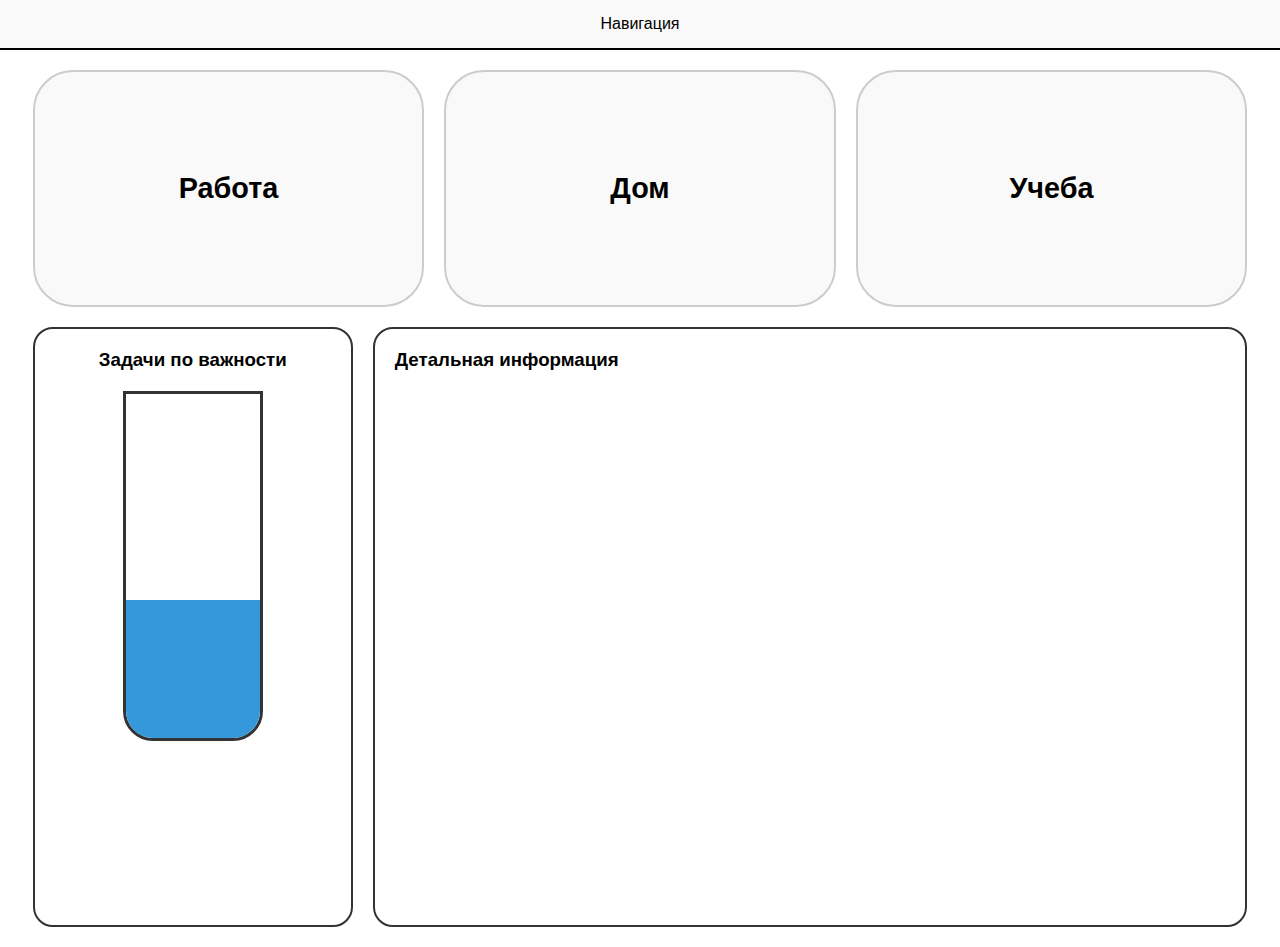
<file: wwwroot/index.html>
<!DOCTYPE html>
<html lang="ru">
<head>
    <meta charset="UTF-8">
    <title>C# Notes App</title>
    <link rel="stylesheet" href="style.css">
</head>
<body>

<div class="header-info">Навигация</div>

<div class="container">
    <div class="button-row">
        <div class="card btn-action" onclick="showInfo('Кнопка 1')">Работа</div>
        <div class="card btn-action" onclick="showInfo('Кнопка 2')">Дом</div>
        <div class="card btn-action" onclick="showInfo('Кнопка 3')">Учеба</div>
    </div>

    <div class="main-content">
        <div class="bottle-container">
            <h3>Задачи по важности</h3>
            <div id="bottle" class="bottle">
                <div id="liquid" class="liquid"></div>
            </div>
            <ul id="notesList"></ul> </div>

        <div class="info-display">
            <h3>Детальная информация</h3>
        </div>
    </div>
</div>
    <ul id="notesList"></ul>
    <script>

    // Запускаем при открытии страницы
    loadNotes();

    // Логика нажатия на кнопку
    btn.onclick = async () => {
        const textValue = input.value;
        if (!textValue) return alert("Введите текст!");

        try {
            const response = await fetch('http://localhost:5254/notes', { 
                method: 'POST',
                headers: { 'Content-Type': 'application/json' },
                body: JSON.stringify({ Text: textValue }) 
            });

            if (response.ok) {
                input.value = ""; // Очищаем поле ввода
                
                // ВОТ ОНО: Вместо alert просто обновляем список
                await loadNotes(); 
            } else {
                alert("Ошибка сервера: " + response.status);
            }
        } catch (error) {
            alert("Ошибка связи с сервером");
        }
    };
</script>
</body>
</html>
</file>
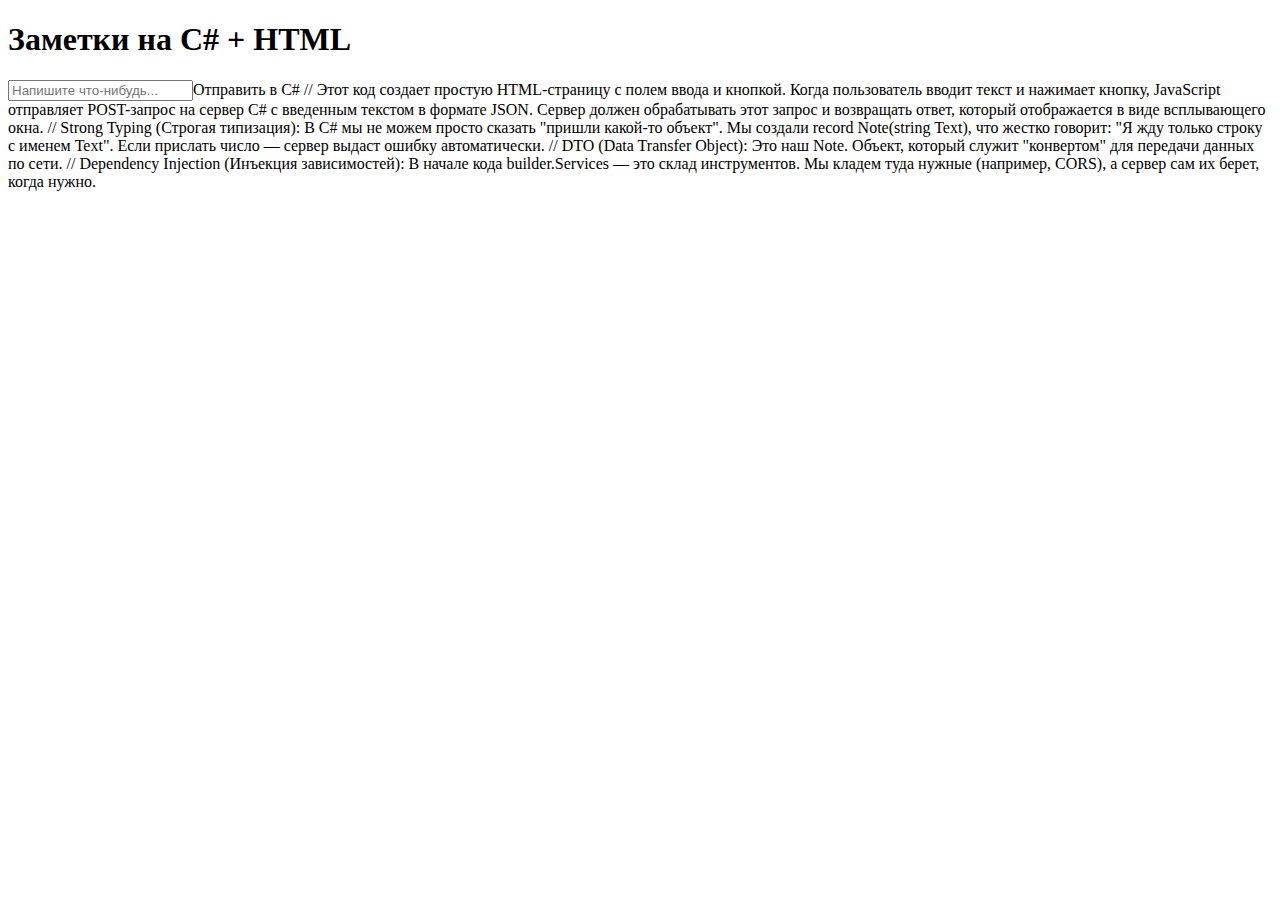
<file: NoteServer/fronted/index.html>
<!DOCTYPE html>
<html lang="ru">

<head>
	<meta charset="UTF-8">
	<title>C# Notes App</title>
</head>

<body>
	<h1>Заметки на C# + HTML</h1>
	<input type="text" id="notelnput" placeholder="Напишите что-нибудь..." <button id="addBtn">Отправить в C#</button>

	<script>
		const btn = document.getElementByld('AddBtn');
		const input = document.getElementByld('notelnput');

		btn.onclick = async () => {
			const textValue = input.value;

			// ВАЖНО: C# по умолчанию запускается на порту 5000 или 5100
			// Проверь порт в терминале после запуска!
			const response = await fetch('http://localhost:5000/add-note', {
				method: 'POST',
				headers: { 'Content-Type': 'application/json' },
				body: JSON.stringify({ Text: textValue })// В С## принято писать с большоой буквы, так что Text вместо text
			});

			const result = await response.json();
			alert(result.message);
		};
	</script>
</body>

</html>
// Этот код создает простую HTML-страницу с полем ввода и кнопкой. Когда пользователь вводит текст и нажимает кнопку,
JavaScript отправляет POST-запрос на сервер C# с введенным текстом в формате JSON. Сервер должен обрабатывать этот
запрос и возвращать ответ, который отображается в виде всплывающего окна.
// Strong Typing (Строгая типизация): В C# мы не можем просто сказать "пришли какой-то объект". Мы создали record
Note(string Text), что жестко говорит: "Я жду только строку с именем Text". Если прислать число — сервер выдаст ошибку
автоматически.
// DTO (Data Transfer Object): Это наш Note. Объект, который служит "конвертом" для передачи данных по сети.
// Dependency Injection (Инъекция зависимостей): В начале кода builder.Services — это склад инструментов. Мы кладем туда
нужные (например, CORS), а сервер сам их берет, когда нужно.
</file>
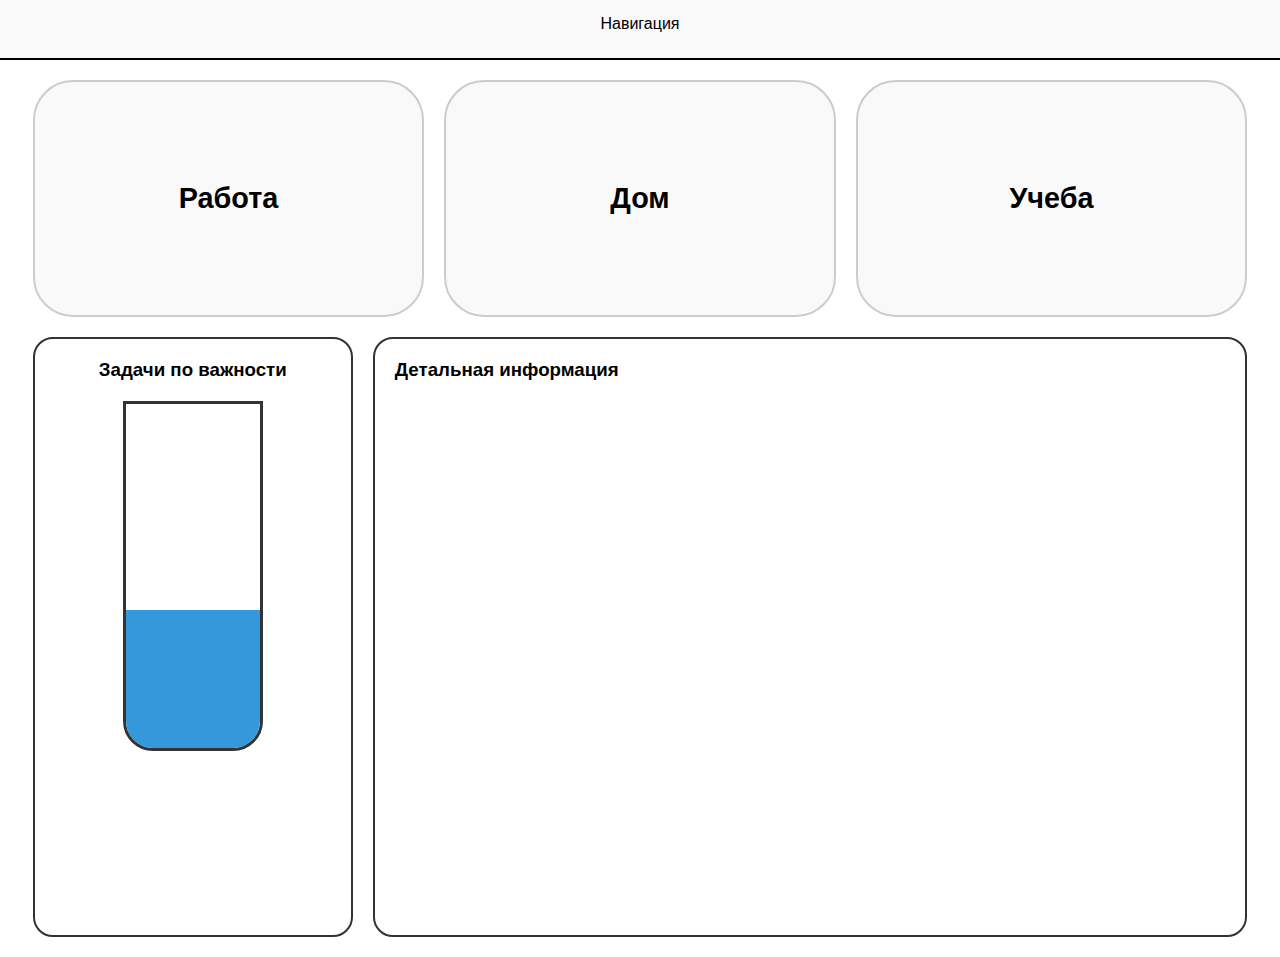
<file: NoteServer/wwwroot/index.html>
<!DOCTYPE html>
<html lang="ru">
<head>
    <meta charset="UTF-8">
    <title>C# Notes App</title>
    <link rel="stylesheet" href="style.css">
</head>
<body>

<div class="header-info">Навигация</div>

<div class="container">
    <div class="button-row">
        <a href="work.html" style="text-decoration: none; color: inherit;">
    <div class="card">
        Работа
    </div>
</a>
    <a href="home.html" style="text-decoration: none; color: inherit;">
    <div class="card">
        Дом
    </div>
</a>
    <a href="school.html" style="text-decoration: none; color: inherit;">
    <div class="card">
        Учеба
    </div>
</a>
    </div>

    <div class="main-content">
        <div class="bottle-container">
            <h3>Задачи по важности</h3>
            <div id="bottle" class="bottle">
                <div id="liquid" class="liquid"></div>
            </div>
            <ul id="notesList"></ul> </div>

        <div class="info-display">
            <h3>Детальная информация</h3>
        </div>
    </div>
</div>
    <ul id="notesList"></ul>
    <script>

    // Запускаем при открытии страницы
    loadNotes();

    // Логика нажатия на кнопку
    btn.onclick = async () => {
        const textValue = input.value;
        if (!textValue) return alert("Введите текст!");

        try {
            const response = await fetch('http://localhost:5254/notes', { 
                method: 'POST',
                headers: { 'Content-Type': 'application/json' },
                body: JSON.stringify({ Text: textValue }) 
            });

            if (response.ok) {
                input.value = ""; // Очищаем поле ввода
                
                // ВОТ ОНО: Вместо alert просто обновляем список
                await loadNotes(); 
            } else {
                alert("Ошибка сервера: " + response.status);
            }
        } catch (error) {
            alert("Ошибка связи с сервером");
        }
    };
</script>
</body>
</html>
</file>
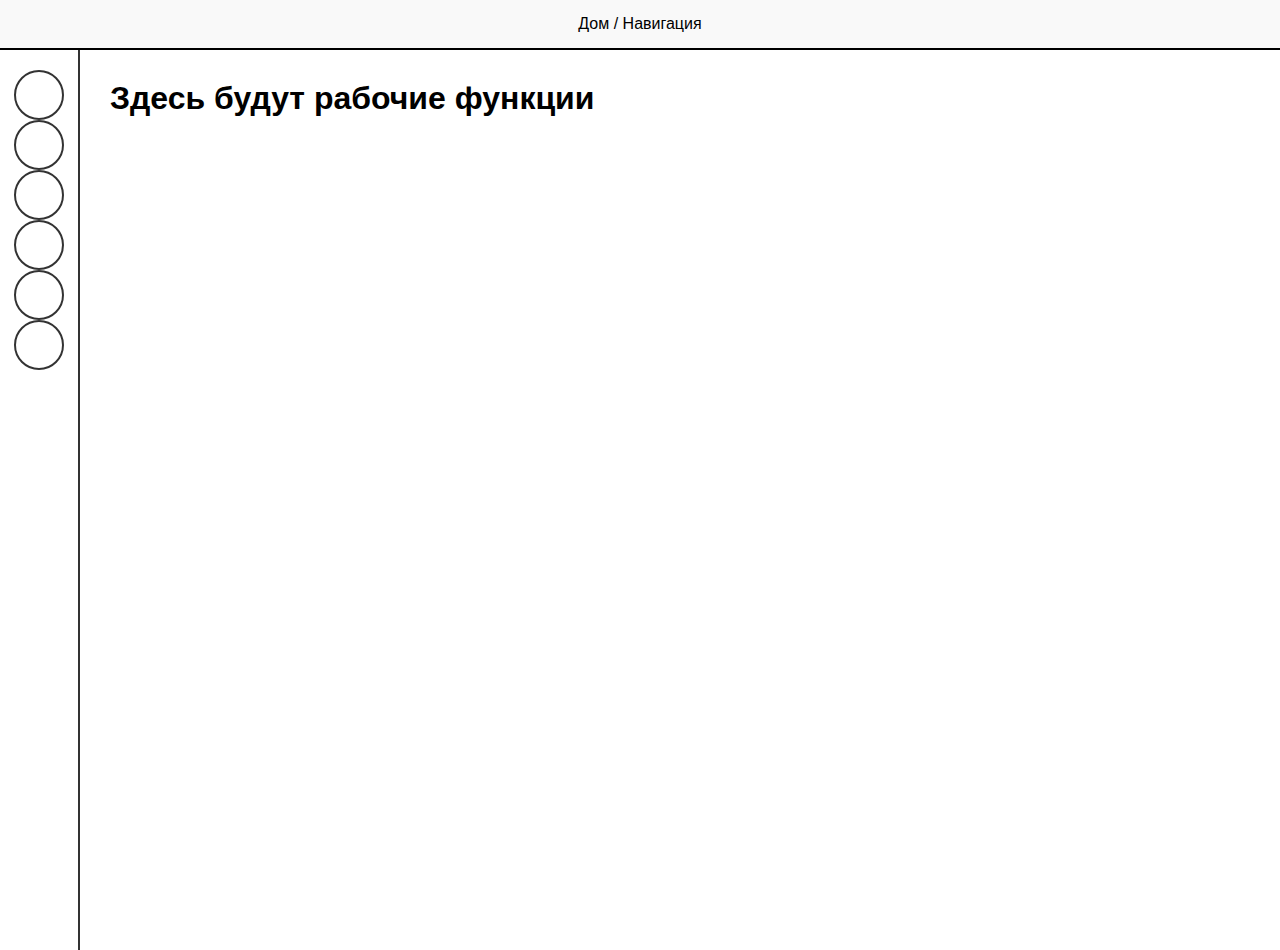
<file: wwwroot/home.html>
<!DOCTYPE html>
<html lang="ru">
<head>
    <meta charset="UTF-8">
    <title>Дом</title>
    <link rel="stylesheet" href="style.css">
</head>
<body>

    <div class="header-info work-page">
        Дом / Навигация
    </div>

    <div class="main-layout">
        <aside class="sidebar">
            <div class="circle-icon"></div>
            <div class="circle-icon"></div>
            <div class="circle-icon"></div>
            <div class="circle-icon"></div>
            <div class="circle-icon"></div>
            <div class="circle-icon"></div>
        </aside>

        <main class="content-area">
            <h1>Здесь будут рабочие функции</h1>
        </main>
    </div>

</body>
</html>
</file>
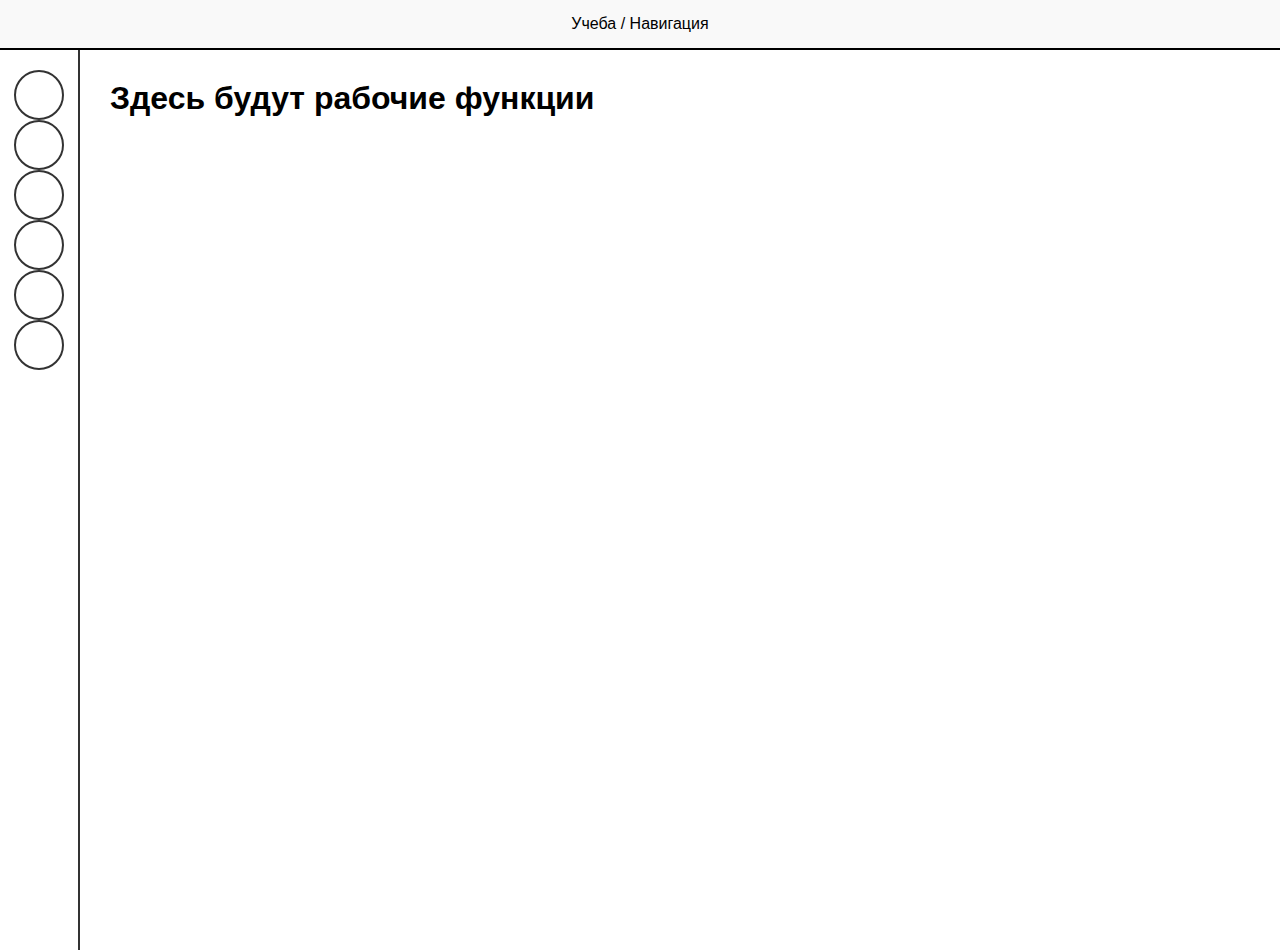
<file: wwwroot/school.html>
<!DOCTYPE html>
<html lang="ru">
<head>
    <meta charset="UTF-8">
    <title>Учеба</title>
    <link rel="stylesheet" href="style.css">
</head>
<body>

    <div class="header-info work-page">
        Учеба / Навигация
    </div>

    <div class="main-layout">
        <aside class="sidebar">
            <div class="circle-icon"></div>
            <div class="circle-icon"></div>
            <div class="circle-icon"></div>
            <div class="circle-icon"></div>
            <div class="circle-icon"></div>
            <div class="circle-icon"></div>
        </aside>

        <main class="content-area">
            <h1>Здесь будут рабочие функции</h1>
        </main>
    </div>

</body>
</html>
</file>
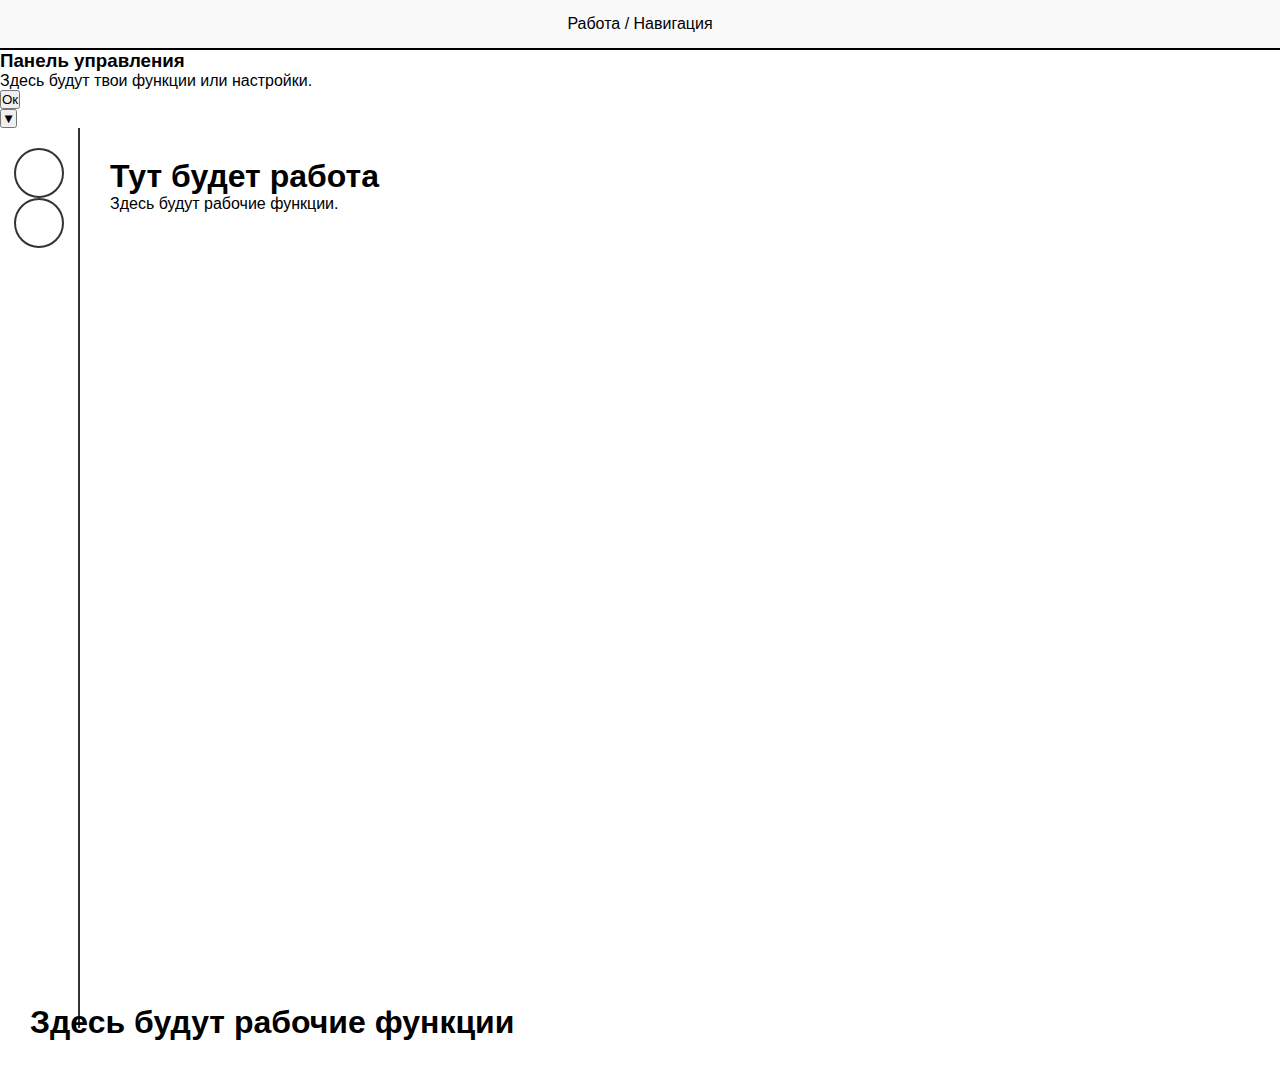
<file: wwwroot/work.html>
<!DOCTYPE html>
<html lang="ru">
<head>
    <meta charset="UTF-8">
    <title>Работа</title>
    <link rel="stylesheet" href="style.css">
</head>
<body>

    <div class="header-info">
        Работа / Навигация
    </div>

    <div id="topWidget" class="sliding-widget">
        <div class="widget-inner">
            <h3>Панель управления</h3>
            <p>Здесь будут твои функции или настройки.</p>
            <button>Ок</button>
        </div>
    
        <button id="toggleBtn" class="widget-trigger-button">
           <span>▼</span>
        </button>
    </div> 

    <div class="work-page-layout">
        <aside class="sidebar">
            <div class="circle-icon"></div>
            <div class="circle-icon"></div>
        </aside>
        <main class="content-area">
            <h1>Тут будет работа</h1>
            <p>Здесь будут рабочие функции.</p>
        </main>
    </div>

    <script>
        const btn = document.getElementById('toggleBtn');
        const widget = document.getElementById('topWidget');

        btn.onclick = function() {
        widget.classList.toggle('active');
        };
    </script>
</body>

        <main class="content-area">
            <h1>Здесь будут рабочие функции</h1>
        </main>
    </div>

</body>
</html>
</file>
<file: wwwroot/style.css>
* {
    margin: 0;
    padding: 0;
    box-sizing: border-box;
}

body {
    overflow-x: hidden;
    font-family: sans-serif;
    background-color: #fff;
}

/* ШАПКА */
.header-info {
    border-bottom: 2px solid #000;
    padding: 15px 26px;
    text-align: center;
    background: #f9f9f9;
    width: 100%;
}

/* ГЛАВНАЯ СТРАНИЦА (index.html) */
.container { 
    max-width: 98%; /* Чуть расширил для простора */
    margin: 0 auto;
    display: flex;
    flex-direction: column; 
    gap: 20px; 
    padding: 20px; 
}

.button-row { 
    display: flex; 
    gap: 20px; 
    justify-content: space-between;
    width: 100%;
}

/* ССЫЛКИ-ОБЕРТКИ КАРТОЧЕК */
.button-row a {
    flex: 1; /* ЭТО ГЛАВНОЕ: заставляет каждую ссылку занимать 1/3 ширины */
    text-decoration: none;
    color: inherit;
    display: flex;
}

.card { 
    border: 2px solid #ccc; 
    border-radius: 40px; 
    padding: 100px 10px; /* 100px сверху/снизу, и всего 10px по бокам */
    width: 100%; /* Карточка растягивается на всю ширину ссылки-родителя */
    text-align: center; 
    cursor: pointer; 
    background: #f9f9f9; 
    transition: 0.3s; 
    font-size: 1.8rem; /* Сделал текст покрупнее */
    font-weight: bold;
    display: flex;
    align-items: center;
    justify-content: center;
}

.card:hover { 
    background: #e0e0e0; 
    transform: translateY(-5px); 
}

/* НИЖНЯЯ ЧАСТЬ ГЛАВНОЙ */
.main-content { 
    display: flex; 
    gap: 20px; 
    height: 600px; 
}

.bottle-container { 
    flex: 0 0 320px; 
    border: 2px solid #333; 
    padding: 20px; 
    border-radius: 20px; 
    text-align: center;
}

.info-display { 
    flex: 1; 
    border: 2px solid #333; 
    padding: 20px; 
    border-radius: 20px; 
}

.bottle { 
    width: 140px; 
    height: 350px; 
    border: 3px solid #333; 
    border-radius: 0 0 30px 30px; 
    position: relative; 
    overflow: hidden; 
    margin: 20px auto; 
}

.liquid { 
    position: absolute; 
    bottom: 0; 
    width: 100%; 
    background: #3498db; 
    height: 40%; 
}

/* СТРАНИЦЫ КАТЕГОРИЙ (sidebar) */
.work-page-layout, .main-layout {
    display: flex; 
    height: calc(100vh - 54px);
}

.sidebar {
    display: flex;
    border-right: 2px solid #333;
    height: 100vh;
    flex-direction: column;
    align-items: center; /* Все кружки и плюс будут строго друг под другом по центру */
    padding-top: 20px;
    width: 80px; /* Фиксируем ширину сайдбара, чтобы было легче считать */
}

.circle-icon {
    width: 50px;
    height: 50px;
    border: 2px solid #333;
    border-radius: 50%;
    background-color: #fff;
    box-sizing: border-box;
}

.content-area {
    flex: 1;
    padding: 30px;
}

.circle-wrapper {
    position: relative; 
    width: 50px;  /* Такая же ширина, как у кружка */
    height: 50px; /* Такая же высота */
    margin-bottom: 15px; /* Расстояние между кружками */
    display: flex;
    justify-content: center;
    align-items: center;
}

.delete-btn {
    position: absolute;
    /* top и right со значением 0 поставят его в угол квадрата, */
    /* а значения -5px заставят его наехать на саму линию кружка */
    top: -2px; 
    right: -2px; 
    
    width: 20px;
    height: 20px;
    background-color: #ff4d4d; /* Красный цвет */
    color: white;
    border: none;
    border-radius: 50%; /* Делаем его круглым */
    cursor: pointer;
    font-size: 12px;
    font-weight: bold;
    display: flex;
    justify-content: center;
    align-items: center;
    z-index: 10;

    pointer-events: none;

    opacity: 0;
    visibility: hidden;
    
    /* Плавность появления */
    transition: opacity 0.3s ease, visibility 0.3s ease;
    /* Изначально задержки нет, чтобы он мгновенно исчезал, когда убираешь мышку */
    transition-delay: 0s;
    
}

.delete-btn:disabled {
    cursor: default;
}

.circle-wrapper:hover .delete-btn {
    opacity: 1;
    visibility: visible;
    pointer-events: auto;

    transition-delay: 1s;
}

.add-btn {
    width: 35px;
    height: 35px;
    margin-top: 5px; /* Минимальный отступ от последнего кружка */
    border: 1px solid #ccc;
    border-radius: 8px;
    background-color: #f5f5f5;
    cursor: pointer;
    font-size: 20px;
    display: flex;
    justify-content: center;
    align-items: center;
    padding: 0;
 }
</file>
<file: NoteServer/wwwroot/style.css>
*
{
    margin: 0;
    padding: 0;
    box-sizing: border-box;
}

/*--------------------------
1. ДЛЯ ГЛАВНОЙ СТРАНИЦЫ
--------------------------*/
.container { 
    max-width: 98%; /* Чуть расширил для простора */
    margin: 0 auto;
    display: flex;
    flex-direction: column; 
    gap: 20px; 
    padding: 20px; 
}

body {
    overflow-x: hidden;
    font-family: sans-serif;
    background-color: #fff;
}

.button-row { 
    display: flex; 
    gap: 20px; 
    justify-content: space-between;
    width: 100%;
}

.button-row a {
    flex: 1; /* ЭТО ГЛАВНОЕ: заставляет каждую ссылку занимать 1/3 ширины */
    text-decoration: none;
    color: inherit;
    display: flex;
}

.card { 
    border: 2px solid #ccc; 
    border-radius: 40px; 
    padding: 100px 10px; /* 100px сверху/снизу, и всего 10px по бокам */
    width: 100%; /* Карточка растягивается на всю ширину ссылки-родителя */
    text-align: center; 
    cursor: pointer; 
    background: #f9f9f9; 
    transition: 0.3s; 
    font-size: 1.8rem; /* Сделал текст покрупнее */
    font-weight: bold;
    display: flex;
    align-items: center;
    justify-content: center;
}

.card:hover { 
    background: #e0e0e0; 
    transform: translateY(-5px); 
}

.bottle-container { 
    flex: 0 0 320px; 
    border: 2px solid #333; 
    padding: 20px; 
    border-radius: 20px; 
    text-align: center;
}

.info-display { 
    flex: 1; 
    border: 2px solid #333; 
    padding: 20px; 
    border-radius: 20px; 
}

.bottle { 
    width: 140px; 
    height: 350px; 
    border: 3px solid #333; 
    border-radius: 0 0 30px 30px; 
    position: relative; 
    overflow: hidden; 
    margin: 20px auto; 
}

.liquid { 
    position: absolute; 
    bottom: 0; 
    width: 100%; 
    background: #3498db; 
    height: 40%; 
}

/*------------------
НИЖНЯЯ ЧАСТЬ ГЛАВНОЙ
------------------*/
.main-content { 
    display: flex; 
    gap: 20px; 
    height: 600px; 
}

/*--------------------------
1.1 ШАПКА ДЛЯ ЛЮБОЙ СТРАНИЦЫ
--------------------------*/
.header-info {
    position: relative; 
    z-index: 1000; /* Самый высокий слой */
    border-bottom: 2px solid #000;
    padding: 15px 26px;
    text-align: center;
    background: #f9f9f9;
    width: 100%;
    height: 60px; /* Фиксируем высоту для точности */
}

/*------
2 КРУЖКИ
------*/
.work-page-layout, .main-layout {
    display: flex; 
    height: calc(100vh - 60px);
    align-items: stretch;
    width:100vw;
    min-height: 100vh;
    margin: 0;
    padding: 0;
    width:100vw
    
}

.sidebar {
    display: flex;
    border-right: 2px solid #333;
    height: 100vh;
    flex-direction: column;
    flex-shrink: 0;
    align-items: center; /* Все кружки и плюс будут строго друг под другом по центру */
    padding-top: 20px;
    width: 80px; /* Фиксируем ширину сайдбара, чтобы было легче считать */
}

.circle-icon {
width: 50px;
    height: 50px;
    border: 2px solid #5e5e5e;
    border-radius: 50%;
    box-sizing: border-box;
    flex-shrink: 0;
    display: block; /* Гарантируем видимость */
}

.circle-wrapper {
    position: relative; 
    width: 60px;  /* Такая же ширина, как у кружка */
    height: 50px; /* Такая же высота */
    margin-bottom: 30px; /* Расстояние между кружками */
    flex-direction: column;
    display: flex;
    justify-content: flex-end;
    align-items: center;
}

.circle-wrapper.active .circle-icon {
    border: 3px solid #007bff;
    box-shadow: 0 0 10px rgba(0,123,255,0.5);
}

.content-area {
    flex: 1;
    padding: 30px;
}

.circle-wrapper { position: relative; }
.circle.label {
    position: absolute; /* Чтобы не толкал кружок */
    top: -18px; 
    left: 50%;
    transform: translateX(-50%);
    font-size: 11px;
    text-align: center;
    font-weight: bold;
    white-space: nowrap;
    pointer-events: none;
    width: 100%;
    z-index: 5;
}

/*----------------
2.1 КНОПКИ КРУЖКОВ
----------------*/
.add-btn {
    width: 35px;
    height: 35px;
    margin-top: 5px; /* Минимальный отступ от последнего кружка */
    border: 1px solid #ccc;
    border-radius: 8px;
    background-color: #f5f5f5;
    cursor: pointer;
    font-size: 20px;
    display: flex;
    justify-content: center;
    align-items: center;
    padding: 0;
 }
 
 .delete-btn {
     position: absolute;
     bottom: 0;
     top: -2px; 
     right: 0; 
     
     width: 20px;
     height: 20px;
     background-color: #ff4d4d; /* Красный цвет */
     color: white;
     border: none;
     border-radius: 50%; /* Делаем его круглым */
     cursor: pointer;
     font-size: 12px;
     font-weight: bold;
     display: flex;
     justify-content: center;
     align-items: center;
     z-index: 10;
 
     pointer-events: none;
 
     opacity: 0;
     visibility: hidden;
     
     /* Плавность появления */
     transition: opacity 0.3s ease, visibility 0.3s ease;
     /* Изначально задержки нет, чтобы он мгновенно исчезал, когда убираешь мышку */
     transition-delay: 0s;
     
 }
 
 .circle-wrapper:hover .delete-btn {
    opacity: 1;
    visibility: visible;
    pointer-events: auto;

    transition-delay: 1s;
}

.delete-btn:disabled {
    cursor: default;
}

/*------------------------------------------
АНИМАЦИЯ ОКНА В БОКОВОЙ ПАНЕЛИ + ВИЗУАЛ ОКНА
------------------------------------------*/

/* Фоновая подложка */
.doska-overlay {
    position: fixed;
    top: 0; left: 0;
    width: 100%; height: 100%;
    background: rgba(0, 0, 0, 0.2); 
    z-index: 9999;
    display: none;
    justify-content: center;
    align-items: center;

    /* Начальное состояние */
    opacity: 0;
    visibility: hidden;
    
    /* ВАЖНО: это позволит кликать сквозь невидимый фон */
    pointer-events: none; 

    transition: opacity 0.8s ease, visibility 0.8s ease;
}

/* Белое окно */
.doska-content {
    background: white;
    padding: 30px;
    border-radius: 25px;
    width: 450px; /* Фиксированная ширина важна для расчетов */
    box-shadow: 0 10px 30px rgba(0,0,0,0.3);
    
    /* Это база для центровки */
    position: absolute;
    top: 50%;
    left: 50%;
    /* Изначально окно в центре, сжато и невидимо */
    transform: translate(-50%, -50%) scale(0);
    opacity: 0;

    will-change: transform, opacity;
    /* Убедись, что здесь НЕТ margin-left и margin-top! */
}

.doska-overlay.active { 
    background: rgba(0, 0, 0, 0.2);
    pointer-events: auto;
    display: flex;
    opacity: 1;
    visibility: visible;
}
.doska-overlay.active .doska-content { opacity: 1; }

/* ЗАГОЛОВОК ОКНА */
.doska-content h3 {
    margin-top: 0;
    margin-bottom: 25px;
    text-align: center;
    font-size: 20px;
}

/* КОНТЕЙНЕР ДЛЯ ДВУХ КОЛОНОК (Как на твоем рисунке) */
.doska-form-row {
    display: flex;
    justify-content: space-between; /* Название слева, цвет справа */
    align-items: flex-start;
    gap: 20px;
    margin-bottom: 30px;
}

/* ОБЩИЙ СТИЛЬ ДЛЯ ГРУПП (Текст над элементом) */
.title-group, .color-group {
    display: flex;
    flex-direction: column; /* Текст СТРОГО над полем */
    gap: 8px;
}

/* Левая колонка (Название) */
.title-group {
    flex: 1; /* Занимает всё свободное место слева */
}

/* Правая колонка (Цвет) */
.color-group {
    align-items: center; /* Центрируем квадрат под словом "Цвет" */
}

/* СТИЛИ ПОДПИСЕЙ */
.doska-content label {
    font-weight: bold;
    font-size: 14px;
    color: #333;
}

/* ПОЛЕ ВВОДА */
#note-title {
    width: 100%;
    padding: 10px;
    border: 2px solid #ddd;
    border-radius: 10px;
    outline: none;
    box-sizing: border-box;
}

/* КВАДРАТ ВЫБОРА ЦВЕТА */
#note-color {
    -webkit-appearance: none;
    -moz-appearance: none;
    appearance: none;
    width: 45px;
    height: 45px;
    border: 2px solid #ddd;
    border-radius: 8px;
    cursor: pointer;
    background: none;
    padding: 0;
    overflow: hidden;
}

#note-color::-webkit-color-swatch-wrapper { padding: 0; }
#note-color::-webkit-color-swatch { border: none; border-radius: 8px; }

/* КНОПКИ ВНИЗУ */
.doska-buttons {
    display: flex;
    justify-content: center;
    gap: 20px;
}

.btn-confirm { background: #4CAF50; color: white; border:none; padding: 10px 25px; border-radius: 10px; cursor: pointer; font-weight: bold; }
.btn-cancel { background: #ff5c5c; color: white; border:none; padding: 10px 25px; border-radius: 10px; cursor: pointer; font-weight: bold; }

/*-------------
3 ВИДЖЕТ ВЫЕЗДНОЙ
-------------*/
.sliding-widget {
    position: absolute;
    top: 60px; /* Высота шапки */
    left: 80px;
    width: calc(100% - 80px); /* Ширина экрана минус ширина сайдбара */
    background: #f1f1f1; /* Убрал красный, поставил нормальный серый */
    border-bottom: 2px solid #000; /* Цвет линии как у шапки */
    box-shadow: 0 4px 10px rgba(0,0,0,0.2);

    /* Состояние "Спрятан" */
    transform: translateY(-100%);
    transition: transform 0.4s ease-out;
    z-index: 500;
    min-height: 150px;
    display: block;
}

.widget-trigger-button span {
    display: inline-block;
    transition: transform 0.3s ease; /* Плавный поворот */
}

.sliding-widget.active {
    transform: translateY(0);
}

.widget-inner {
    padding: 20px;
    color: #333;
}

/*----------------
3.1 КНОПКА ВИДЖЕТА
----------------*/
/* КНОПКА-ЯЗЫЧОК (Стиль для твоей кнопки под линией) */
.widget-trigger-button {
    position: absolute;
    right: 50px;  /* Отступ справа, как ты просил */
    bottom: -32px;  /* Выносим кнопку НИЖЕ линии виджета */
    width: 120px;  /* Сделал чуть шире для текста */
    height: 30px;
    background: #f1f1f1;
    border: 2px solid #000;
    border-top: none; /* Чтобы кнопка визуально росла из линии */
    border-radius:0 0 10px 10px;
    cursor: pointer;
    z-index: 1001;
    display: flex;
    justify-content: center;
    align-items: center;
}

/* Когда виджет активен, поворачиваем стрелку на 180 градусов */
.sliding-widget.active .widget-trigger-button span {
    transform: rotate(180deg);
}

.widget-trigger-button {
    opacity: 0.7;
    transition: opacity 0.3s, background 0.2s;
}

.widget-trigger-button:hover {
    opacity: 1;
    background: #e0e0e0;
}

.widget-trigger-button:hover {
    background: #e0e0e0;
}

/* Остальные твои стили */
.work-page-layout {
    display: flex;
    z-index: 1;
}

/*---------------------
4 РАБОЧЕЁ ПРОСТРАНВСТВО
---------------------*/

.work-space {
    display: flex;
    height: 100vh;
}

#workspace {
    flex-grow: 1;
    padding: 20px;
    position: relative;
    background: #f0f0f0;
    flex-direction: column;
    overflow: hidden;
}

#cikl-container {
    position: absolute;
    width: 5000px;
    height: 5000px;
    transform-origin: 0 0;
    background-color: #ffffff;
    display: none;


    background-image: radial-gradient(#6e6e6e 1.5px, transparent 1.5px);
    background-size: 30px 30px;
    box-shadow: 0 0 20px rgba(0, 0, 0, 0, 1);
}

#holst {
    position: absolute;
    top: 0;
    left: 0;
    cursor: crosshair;
    background-color: transparent !important;
}
</file>
